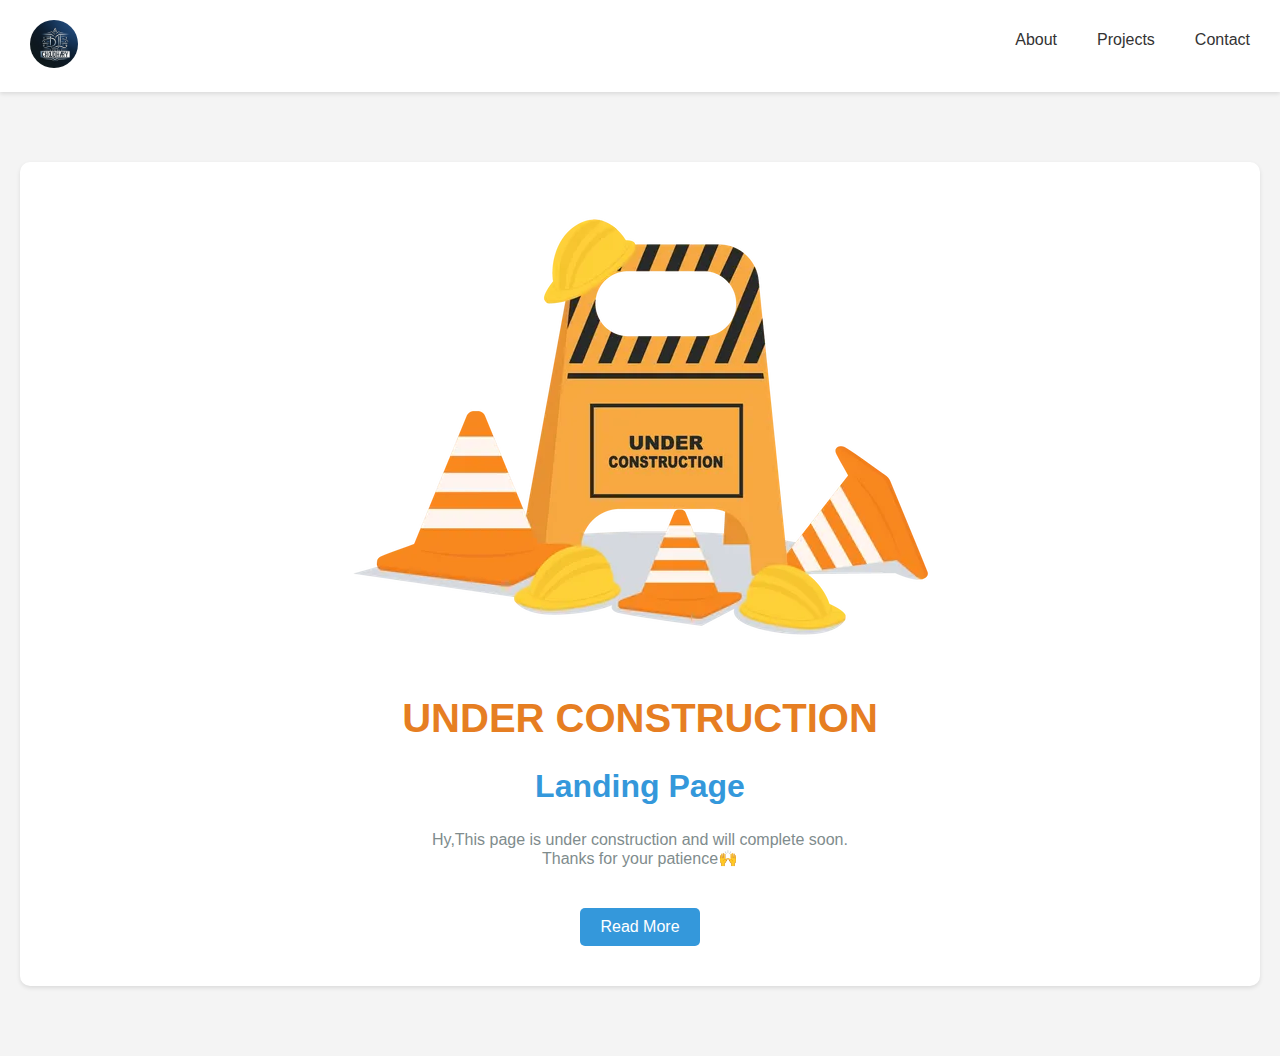
<file: index.html>
<!DOCTYPE html>
<html lang="en">
<head>
<meta charset="UTF-8">
<meta name="viewport" content="width=device-width, initial-scale=1.0">
<link rel = "stylesheet" href = "index.css">
<title>Personal website</title>
</head>
<body>

<header class="navbar">
  <div class="logo">
    <img src="logo.png" alt="" class="logo-icon">
    </div>
  <nav>
    <ul>
      <li><a href="#">About</a></li>
      <li><a href="#">Projects</a></li>
      <li><a href="#">Contact</a></li>
    </ul>
  </nav>
</header>

<div class="container">
  <div class="banner">
    <img src="img1.webp" alt="Under Construction" class="construction-icon">
    <h1>UNDER CONSTRUCTION</h1>
    <h2>Landing Page</h2>
    <p>Hy,This page is under construction and will complete soon. <br>Thanks for your patience🙌</p>
    <a href="#" class="button">Read More</a>
  </div>
</div>

</body>
</html>
</file>
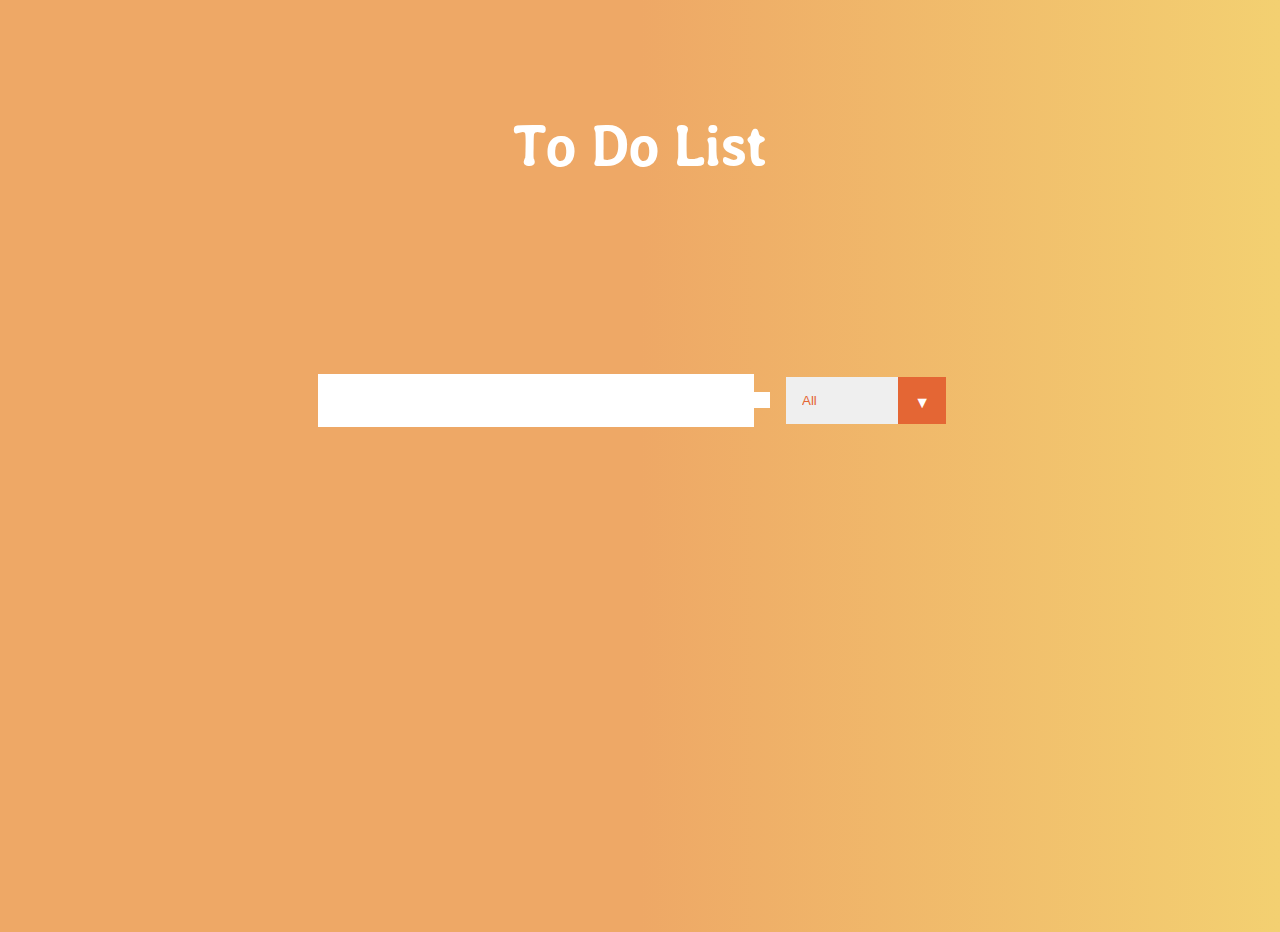
<file: projects/todo/index.html>
<!DOCTYPE html>
<html lang="en">
<head>
    <meta charset="UTF-8">
    <meta name="viewport" content="width=device-width, initial-scale=1.0">
    <link rel="stylesheet" href="https://cdnjs.cloudflare.com/ajax/libs/font-awesome/6.5.1/css/all.min.css" integrity="sha512-DTOQO9RWCH3ppGqcWaEA1BIZOC6xxalwEsw9c2QQeAIftl+Vegovlnee1c9QX4TctnWMn13TZye+giMm8e2LwA==" crossorigin="anonymous" referrerpolicy="no-referrer" />
    <link rel="preconnect" href="https://fonts.googleapis.com">
<link rel="preconnect" href="https://fonts.gstatic.com" crossorigin>
<link href="https://fonts.googleapis.com/css2?family=Stylish&display=swap" rel="stylesheet">
    <link rel = "stylesheet" href ="index.css">
    <title>TodoApp</title>
     
</head>
<body>
    <header>
        <h1>To Do List </h1>
    </header>

<form >
<input type="text" class = "todo_inp">
<button class="todo_button">
    <i class="fa-solid fa-square-plus"></i>
</button>
<div class="select">
    <select name="todos" class="filter-todo">
        <option value="all">All</option>
        <option value="completed">Completed</option>
        <option value="incomplete">Incomplete</option>
    </select>
</div>
</form>

<div class="todo_box">
    <ul class="todo_item">
    </ul>
</div>

<script src="./index.js"></script>
</body>
</html>
</file>
<file: index.css>
body {
    font-family: 'Arial', sans-serif;
    margin: 0;
    padding: 0;
    background: #f4f4f4;
  }
  .navbar {
    display: flex;
    justify-content: space-between;
    background: #fff;
    padding: 10px 20px;
    box-shadow: 0 2px 4px rgba(0,0,0,0.1);
  }
  .navbar ul {
    list-style: none;
    display: flex;
    gap: 20px;
  }
  .navbar li {
    padding: 5px 10px;
  }
  .navbar a {
    text-decoration: none;
    color: #333;
  }
  .container {
    text-align: center;
    padding: 50px 20px;
  }

  .banner {
    background: #fff;
    padding: 40px 20px;
    border-radius: 10px;
    box-shadow: 0 2px 4px rgba(0,0,0,0.1);
    margin: 20px auto;
    position: relative;
  }
  .banner h1 {
    margin: 20px 0;
    color: #e67e22;
    font-size: 2.5em;
  }
  .banner h2 {
    color: #3498db;
    font-size: 2em;
  }
  .banner p {
    color: #7f8c8d;
    margin-bottom: 20px;
  }
  .button {
    display: inline-block;
    padding: 10px 20px;
    background: #3498db;
    color: #fff;
    text-decoration: none;
    border-radius: 5px;
    margin-top: 20px;
  }
  .construction-icon {
    width: auto; 
    height: auto;
    display: inline-block;
    margin-bottom: 20px;
  }
  .logo-icon{
    width: 3rem;
    height: 3rem;
    border-radius: 50%;
    padding: 10px;
  }

@media screen and (max-width : 600px) {
  .construction-icon{
    width: 80%;
    height: 80%;

  }
  .banner h1 {
    margin: 20px 0;
    color: #e67e22;
    font-size: 2em;
  }
  .banner h2 {
    color: #3498db;
    font-size: 1.5em;
  }
  .banner p {
    color: #7f8c8d;
    margin-bottom: 20px;
    font-size: 1rem;
  }
  .navbar {
    display: flex;
    justify-content: space-between;
    background: #fff;
    padding: 5px 10px;
    box-shadow: 0 2px 4px rgba(0,0,0,0.1);
  }
  .navbar ul {
    list-style: none;
    display: flex;
    gap: 10px;
  }

}
</file>
<file: projects/todo/index.css>
*{
    margin: 0;
    padding: 0;
    box-sizing: border-box;
}
body{
    background:linear-gradient(
        90deg,
        #eea866 50%, 
        rgb(243, 208, 113) 100%
      );
      color: white;
      font-family: stylish;
      min-height: 100vh;
      margin: 1rem;
}

header{
    font-size: 2rem;
    align-items: center;

}
header,form{
    min-height: 20vw;
    display: flex;
    /* flex-wrap: wrap; */
    justify-content: center;
    align-items: center;
    
}

form input, form button{
    padding: 0.5rem;
    font-size: 2rem;
    border: none;
    background: white;
    
}
form button{
    color: #eea866;
    background: white;
    cursor:pointer;
    transition: all 0.5s ease;
}
form button:hover{
    color: white;
    background: rgb(221, 136, 87);
}
.todo_box{
    display: flex;
    flex-wrap: wrap;
    justify-content: center;
    align-items: center;
}
.todo_item{
    list-style: none;
    min-width: 30%;

}
.todos{
    margin: 0.5rem;
    background: white;
    color: black;
    display: flex;
    font-size: 1.5rem;
    justify-content: space-between;
    align-items: center;
    font-family: 'Gill Sans', 'Gill Sans MT', Calibri, 'Trebuchet MS', sans-serif;
    transition: all 0.5s ease;
    
}
.todo-units{
    overflow: auto;
    word-wrap: break-word;
}
.todos li{
    flex: 1;
}

.comp-button, .Del-button{
    background: #e46634;
    color: white;
    border: none;
    padding: 1rem;
    cursor: pointer;
    font-size: 1rem;

}
.comp-button{
    background: rgb(42, 177, 42);
}
.fa-trash, .fa-check{
    pointer-events: none;
}
[task-completed="true"]{
    text-decoration: line-through;
    opacity: 0.5;
}
.fall{
    transform: translateY(8rem) rotateZ(20deg);
    opacity: 0;
}
select{
    -webkit-appearance: none;
    -moz-appearance: none;
    appearance: none;
    outline: none;
    border: none;
}
.select{
    margin: 1rem;
    position: relative;
    overflow: hidden;

}
select{
    color: #e46634;
    /* margin: 1rem; */
    width: 10rem;
    cursor: pointer;
    padding: 1rem;
}
.select::after{
    content: "\25BC";
    position: absolute;
    background: #e46634;
    top: 0;
    right: 0;
    padding: 1rem;
    pointer-events: none;
    transition: all 0.3s ease;

}
.select:hover::after{
    background: white;
    color: #e46634;
}

@media screen and (max-width : 600px) {
    header{
        font-size: 1.5rem;
        align-items: center;
    
    }
    form input, form button{
        padding: 0.5rem;
        font-size: 1rem;
        border: none;
        background: white;
        
    }
    select{
        color: #e46634;
        /* margin: 1rem; */
        width: 7rem;
        cursor: pointer;
        padding: 0.5rem;
    }
    .select::after{
        content: "\25BC";
        position: absolute;
        background: #e46634;
        top: 0;
        right: 0;
        padding: 0.5rem;
        pointer-events: none;
        transition: all 0.3s ease;
    
    }
    .comp-button, .Del-button{
        background: #e46634;
        color: white;
        border: none;
        padding: 1rem;
        cursor: pointer;
        font-size: 0.5rem;
    
    }
    .comp-button{
        background: rgb(42, 177, 42);
    }
    .todo_item{
        list-style: none;
        min-width: 50%;
    
    }
}
@media screen and (min-width : 601px) and (max-width : 1024px) {
    header{
        font-size: 1.8rem;
        align-items: center;
    
    }
    form input, form button{
        padding: 0.8rem;
        font-size: 1rem;
        border: none;
        background: white;
        
    }
    select{
        color: #e46634;
        /* margin: 1rem; */
        width: 8rem;
        cursor: pointer;
        padding: 0.8rem;
    }
    .select::after{
        content: "\25BC";
        position: absolute;
        background: #e46634;
        top: 0;
        right: 0;
        padding: 0.8rem;
        pointer-events: none;
        transition: all 0.3s ease;
    
    }
    .comp-button, .Del-button{
        background: #e46634;
        color: white;
        border: none;
        padding: 1rem;
        cursor: pointer;
        font-size: 0.8rem;
    
    }
    .comp-button{
        background: rgb(42, 177, 42);
    }
    .todo_item{
        list-style: none;
        min-width: 30%;
    
    }

}
</file>
